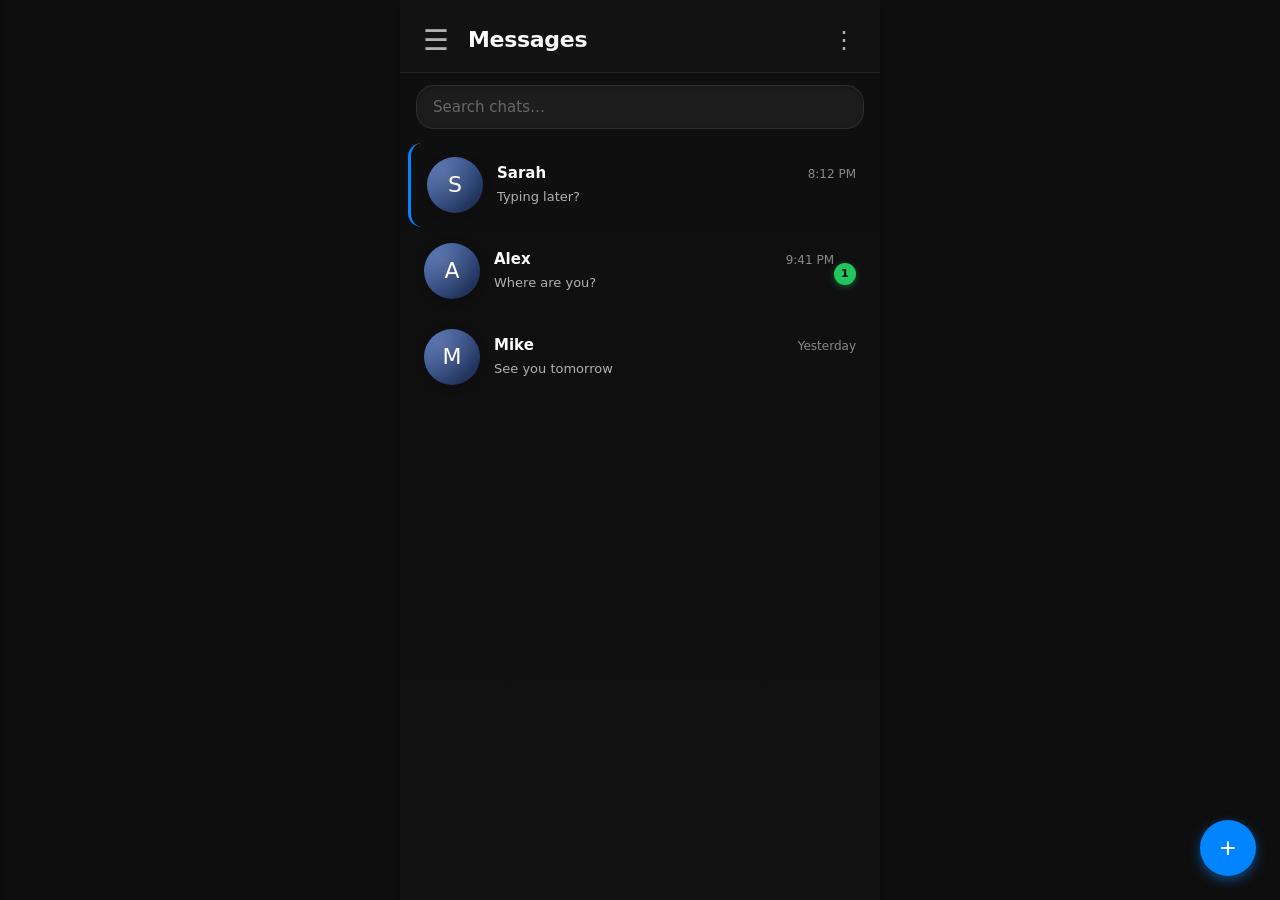
<file: index.html>
<!DOCTYPE html>
<html lang="en">
<head>
  <meta charset="UTF-8" />
  <meta name="viewport" content="width=device-width, initial-scale=1.0, viewport-fit=cover"/>
  <meta name="apple-mobile-web-app-capable" content="yes" />
  <meta name="apple-mobile-web-app-status-bar-style" content="default" />
  <meta name="mobile-web-app-capable" content="yes" />
  <meta name="theme-color" content="#0f0f0f" />
  <meta name="description" content="Fake Messenger – a sleek and accessible chat interface" />
  <title>Fake Messenger</title>
  <link rel="icon" type="image/svg+xml" href="data:image/svg+xml,<svg xmlns='http://www.w3.org/2000/svg' viewBox='0 0 100 100'><text y='.9em' font-size='90'>💬</text></svg>" />
  <link rel="manifest" href="manifest.json" />
  <link rel="stylesheet" href="style.css" />
</head>
<body>
  <div class="app">

    <header class="topbar" role="banner">
      <button class="hamburger" id="hamburgerBtn" aria-label="Open menu">
        <span aria-hidden="true">☰</span>
      </button>
      <h1 id="app-title">Messages</h1>
      <nav class="top-icons" aria-label="Toolbar">
        <button type="button" aria-label="More options" class="icon-btn more-btn">
          <span aria-hidden="true">⋮</span>
        </button>
      </nav>
    </header>

    <aside class="side-drawer" id="sideDrawer">
      <div class="drawer-content">
        <h2 class="drawer-title">Menu</h2>
        <button class="drawer-btn">Settings</button>
        <button class="drawer-btn">About</button>
        <button class="drawer-btn">Logout</button>
      </div>
    </aside>
    <div class="drawer-backdrop" id="drawerBackdrop"></div>
    <div class="context-backdrop" id="contextBackdrop"></div>

    <div class="context-menu" id="contextMenu">
      <button id="pinChatBtn">📌 Pin</button>
      <button id="markUnreadBtn">✉️ Mark unread</button>
      <button id="muteChatBtn">🔕 Mute</button>
      <button id="archiveChatBtn">🗃️ Archive</button>
      <button id="deleteChatBtn">🗑️ Delete</button>
    </div>

    <main id="main-content">
      <form class="search-box" role="search" aria-label="Search chats">
        <input 
          type="search" 
          id="search-input"
          name="q"
          placeholder="Search chats…"
          aria-label="Search chats"
          autocomplete="off"
        />
      </form>

      <section aria-labelledby="app-title">
        <ul class="chat-list" id="chatList" aria-label="Chat conversations"></ul>
      </section>
    </main>

    <button class="fab" id="addContactBtn" aria-label="Add new contact" title="Add contact">
      <span aria-hidden="true">+</span>
    </button>

    <div class="modal-overlay" id="addModal">
      <div class="modal-content">
        <h3>New Contact</h3>
        <label for="newName">Name</label>
        <input type="text" id="newName" placeholder="Contact name" />
        <label for="newMessage">Message</label>
        <input type="text" id="newMessage" placeholder="Hey there!" />
        <label for="newUnread">Unread</label>
        <input type="number" id="newUnread" min="0" value="0" />
        <div class="modal-actions">
          <button id="cancelAddBtn" class="btn-cancel">Cancel</button>
          <button id="confirmAddBtn" class="btn-confirm">Add</button>
        </div>
      </div>
    </div>

  </div>

  <script src="app.js"></script>
</body>
</html>
</file>
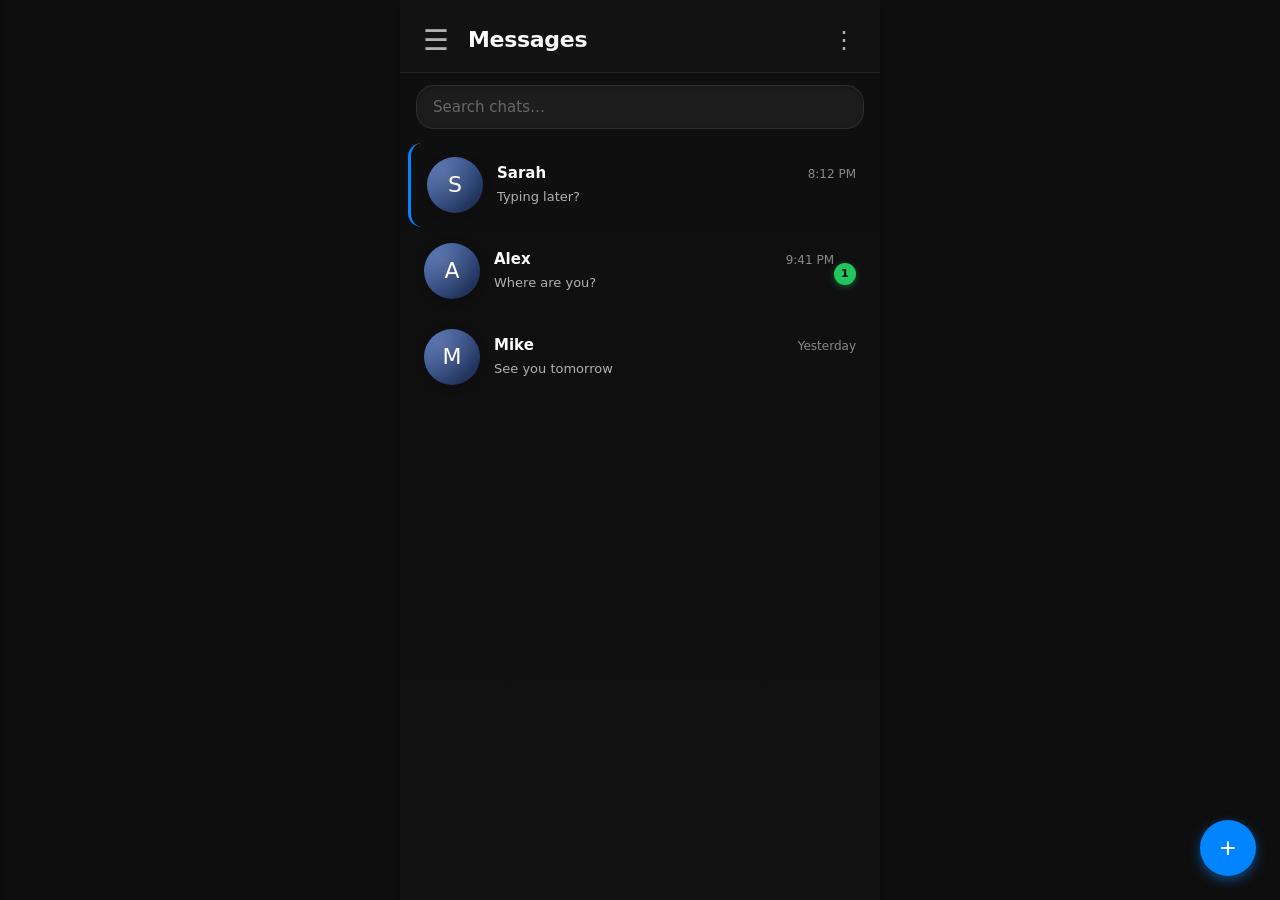
<file: chat.html>
<!DOCTYPE html>
<html lang="en">
<head>
  <meta charset="UTF-8" />
  <meta name="viewport" content="width=device-width, initial-scale=1.0, viewport-fit=cover"/>
  <meta name="apple-mobile-web-app-capable" content="yes" />
  <meta name="apple-mobile-web-app-status-bar-style" content="default" />
  <meta name="mobile-web-app-capable" content="yes" />
  <meta name="theme-color" content="#0f0f0f" />
  <title>Chat – Fake Messenger</title>
  <link rel="icon" type="image/svg+xml" href="data:image/svg+xml,<svg xmlns='http://www.w3.org/2000/svg' viewBox='0 0 100 100'><text y='.9em' font-size='90'>💬</text></svg>" />
  <link rel="manifest" href="manifest.json" />
  <link rel="stylesheet" href="chat.css" />
</head>
<body>
  <div class="chat-app">
    <header class="chat-header">
      <button id="backBtn" aria-label="Back to chats">←</button>
      <div class="header-info">
        <div class="header-avatar" id="headerAvatar"></div>
        <h2 id="chatName">Contact</h2>
      </div>
      <button id="chatMoreBtn" class="chat-more-btn" aria-label="More options">
        <span aria-hidden="true">⋮</span>
      </button>
    </header>

    <main class="message-list" id="messageList"></main>

    <!-- Normal reply box (visible only when allowed) -->
    <div class="reply-box" id="replyBox">
      <textarea
        id="messageInput"
        placeholder="Type a message…"
        rows="1"
        aria-label="Message"
      ></textarea>
      <button id="sendBtn" aria-label="Send message">
        <span aria-hidden="true">➤</span>
      </button>
    </div>

    <!-- Non-reply notice (shown for MPESA, Safaricom, etc.) -->
    <div class="no-reply" id="noReplyNotice" style="display:none;">
      <p>Sender can't accept replies. Contact them directly.</p>
    </div>

    <!-- Message context bar (hidden by default) -->
    <div class="message-context-bar" id="messageContextBar">
      <button id="deleteMessageBtn">🗑️ Delete message</button>
    </div>
    <div class="context-backdrop" id="contextBackdrop"></div>
  </div>

  <script src="chat.js"></script>
</body>
</html>
</file>
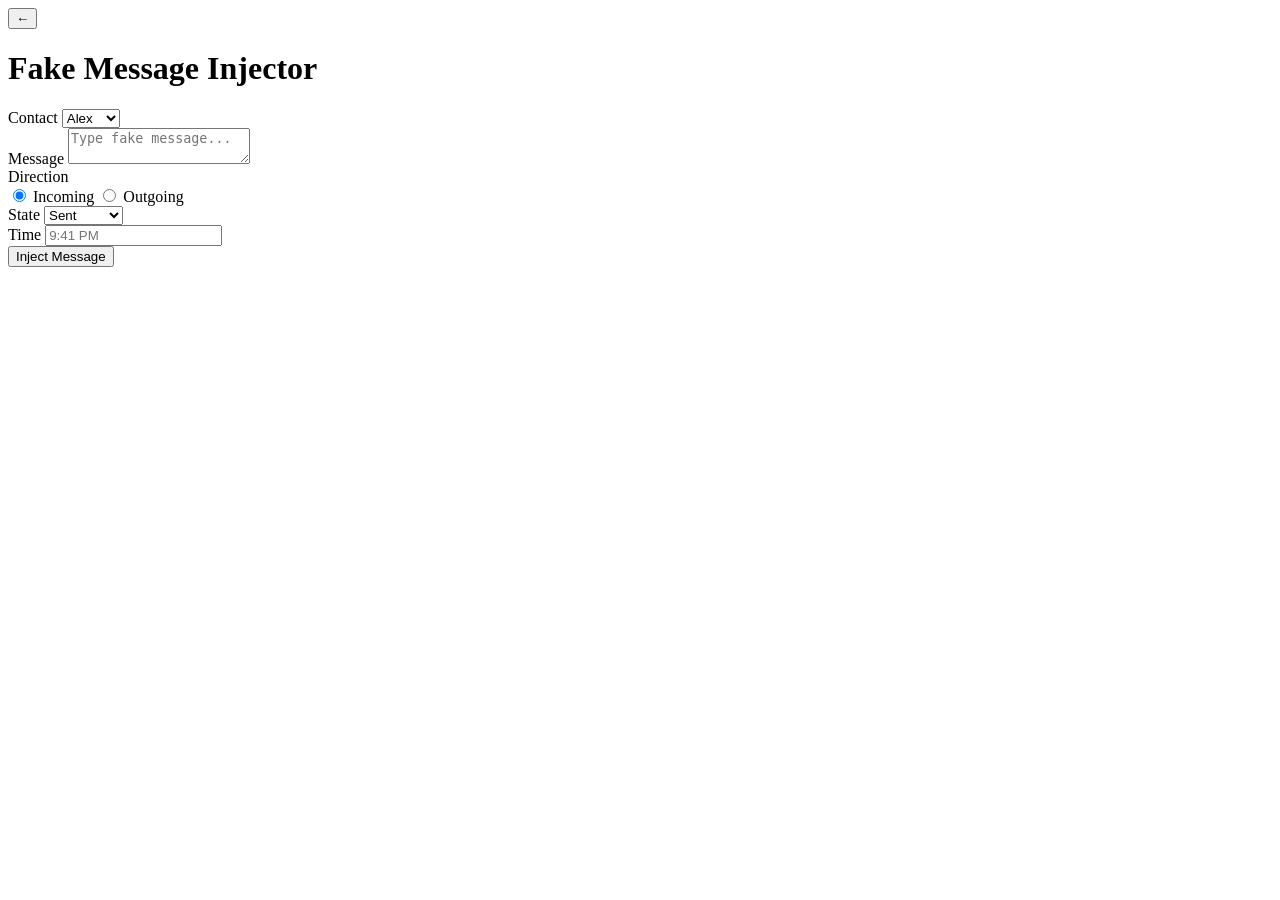
<file: injector.html>
<!DOCTYPE html>
<html lang="en">
<head>
  <meta charset="UTF-8" />
  <meta name="viewport" content="width=device-width, initial-scale=1.0"/>
  <title>Message Injector</title>
  <link rel="stylesheet" href="injector.css">
</head>
<body>
  <div class="injector-app">
    <header class="topbar">
      <button id="backBtn">←</button>
      <h1>Fake Message Injector</h1>
    </header>
    <main class="injector-container">
      <div class="field">
        <label>Contact</label>
        <select id="contactSelect"></select>
      </div>
      <div class="field">
        <label>Message</label>
        <textarea id="messageInput" placeholder="Type fake message..."></textarea>
      </div>
      <div class="field">
        <label>Direction</label>
        <div class="radio-group">
          <label>
            <input type="radio" name="direction" value="incoming" checked />
            Incoming
          </label>
          <label>
            <input type="radio" name="direction" value="outgoing" />
            Outgoing
          </label>
        </div>
      </div>
      <div class="field">
        <label>State</label>
        <select id="stateSelect">
          <option value="sent">Sent</option>
          <option value="delivered">Delivered</option>
          <option value="read">Read</option>
        </select>
      </div>
      <div class="field">
        <label>Time</label>
        <input type="text" id="timeInput" placeholder="9:41 PM" />
      </div>
      <button id="injectBtn">Inject Message</button>
    </main>
  </div>
  <script src="injector.js"></script>
</body>
</html>
</file>
<file: style.css>
/* ========== ENHANCED CSS ========== */
*,
*::before,
*::after {
  margin: 0;
  padding: 0;
  box-sizing: border-box;
}

:root {
  --bg-primary: #0f0f0f;
  --bg-secondary: #1c1c1c;
  --bg-hover: #252525;
  --bg-active: #333333;
  --border-color: rgba(255, 255, 255, 0.08);
  --text-primary: #ffffff;
  --text-secondary: #b0b0b0;
  --text-muted: #888888;
  --accent: #0084ff;
  --unread-bg: #22c55e;
  --unread-text: #000000;
  --shadow-sm: 0 2px 4px rgba(0,0,0,0.3);
  --shadow-md: 0 4px 12px rgba(0,0,0,0.4);
  --font-family: system-ui, -apple-system, 'Segoe UI', Roboto, Helvetica, Arial, sans-serif, 'Apple Color Emoji', 'Segoe UI Emoji';
  --font-size-sm: 0.8125rem;
  --font-size-base: 0.9375rem;
  --font-size-lg: 1.125rem;
  --font-size-xl: 1.375rem;
  --radius-sm: 10px;
  --radius-md: 14px;
  --radius-lg: 18px;
  --radius-full: 999px;
  --transition-fast: 150ms ease;
  --transition-smooth: 250ms cubic-bezier(0.4, 0, 0.2, 1);
}

body {
  background: var(--bg-primary);
  color: var(--text-primary);
  font-family: var(--font-family);
  -webkit-font-smoothing: antialiased;
  -moz-osx-font-smoothing: grayscale;
  line-height: 1.4;
  min-height: 100vh;
  overscroll-behavior: none;
  overflow-x: hidden;
}

.app {
  max-width: 480px;
  margin: 0 auto;
  background: linear-gradient(180deg, #0f0f0f 0%, #111111 100%);
  min-height: 100vh;
  position: relative;
  box-shadow: var(--shadow-md);
  overflow-x: hidden;
}

/* --- Top Bar --- */
.topbar {
  display: flex;
  align-items: center;

  padding-top: calc(env(safe-area-inset-top, 0px) + 20px);
  padding-right: 16px;
  padding-bottom: 12px;
  padding-left: 16px;

  background: #121212;
  backdrop-filter: blur(12px);
  -webkit-backdrop-filter: blur(12px);

  border-bottom: 1px solid var(--border-color);

  position: sticky;
  top: 0;
  z-index: 10;
}

/* Hamburger button (three lines) */
.hamburger {
  background: none;
  border: none;
  font-size: 1.8rem;
  color: var(--text-secondary);
  cursor: pointer;
  margin-right: 12px;
  display: flex;
  align-items: center;
  justify-content: center;
  width: 40px;
  height: 40px;
  border-radius: var(--radius-full);
  transition: background var(--transition-fast);
}
.hamburger:hover { background: rgba(255, 255, 255, 0.08); }
.hamburger:active { background: rgba(255, 255, 255, 0.15); }

/* Title */
.topbar h1 {
  flex: 1;
  font-size: var(--font-size-xl);
  font-weight: 700;
  letter-spacing: -0.3px;
  background: linear-gradient(135deg, #ffffff 0%, #e0e0e0 100%);
  -webkit-background-clip: text;
  -webkit-text-fill-color: transparent;
  background-clip: text;
  margin: 0;
}

/* More button (no background, just text) */
.top-icons { display: flex; align-items: center; }
.more-btn {
  background: none !important;
  border: none;
  cursor: pointer;
  font-size: 1.5rem;
  color: var(--text-secondary);
  display: flex;
  align-items: center;
  justify-content: center;
  width: 40px;
  height: 40px;
  border-radius: var(--radius-full);
  transition: background var(--transition-fast);
}
.more-btn:hover { background: rgba(255, 255, 255, 0.08); }
.more-btn:active { background: rgba(255, 255, 255, 0.15); }

/* Remove any white square */
.more-btn span,
.hamburger span { background: none; border: none; box-shadow: none; }

/* --- Side Drawer --- */
.side-drawer {
  position: fixed;
  top: 0; left: 0;
  width: 75%; max-width: 300px; height: 100%;
  background: #181818;
  z-index: 30;
  transform: translateX(-100%);
  transition: transform 0.3s cubic-bezier(0.4, 0, 0.2, 1);
  box-shadow: 2px 0 8px rgba(0,0,0,0.5);
}
.side-drawer.open { transform: translateX(0); }
.drawer-content { padding: 24px 20px; display: flex; flex-direction: column; gap: 12px; }
.drawer-title { font-size: 1.3rem; font-weight: 600; margin-bottom: 12px; color: var(--text-primary); }
.drawer-btn {
  background: rgba(255, 255, 255, 0.06);
  border: 1px solid rgba(255, 255, 255, 0.1);
  color: var(--text-primary);
  padding: 14px 16px;
  border-radius: var(--radius-md);
  font-size: var(--font-size-base);
  cursor: pointer;
  transition: background var(--transition-fast);
  text-align: left;
}
.drawer-btn:hover { background: rgba(255, 255, 255, 0.12); }
.drawer-backdrop {
  position: fixed;
  inset: 0;
  background: rgba(0,0,0,0.6);
  z-index: 25;
  opacity: 0;
  pointer-events: none;
  transition: opacity 0.3s ease;
}
.drawer-backdrop.visible { opacity: 1; pointer-events: auto; }

/* --- Search Box (no extra icon) --- */
.search-box { padding: 12px 16px; }
.search-box input {
  width: 100%;
  padding: 12px 16px;
  border-radius: var(--radius-lg);
  border: 1px solid rgba(255, 255, 255, 0.08);
  background: rgba(255, 255, 255, 0.06);
  backdrop-filter: blur(10px);
  -webkit-backdrop-filter: blur(10px);
  color: var(--text-primary);
  font-size: var(--font-size-base);
  font-family: inherit;
  outline: none;
  box-shadow: 0 2px 6px rgba(0,0,0,0.2) inset;
}
.search-box input::placeholder { color: var(--text-muted); opacity: 0.7; }
.search-box input:focus {
  background: rgba(255, 255, 255, 0.1);
  border-color: var(--accent);
  box-shadow: 0 0 0 3px rgba(0, 132, 255, 0.2);
}

/* --- Chat List --- */
.chat-list { padding-bottom: 80px; scroll-behavior: smooth; }
.chat-item {
  display: flex;
  align-items: center;
  padding: 14px 16px;
  margin: 2px 8px;
  border-radius: var(--radius-md);
  cursor: pointer;
  transition: background var(--transition-fast), transform var(--transition-fast);
  background: transparent;
}
.chat-item:hover { background: var(--bg-hover); transform: scale(1.005); }
.chat-item:active { background: var(--bg-active); transform: scale(0.995); }
.avatar {
  width: 56px; height: 56px;
  border-radius: var(--radius-full);
  background: linear-gradient(135deg, #4b6cb7 0%, #182848 100%);
  display: flex;
  align-items: center;
  justify-content: center;
  font-size: 22px;
  margin-right: 14px;
  flex-shrink: 0;
  box-shadow: 0 2px 8px rgba(0,0,0,0.25);
  position: relative;
  overflow: hidden;
}
.avatar::after {
  content: '';
  position: absolute; inset: 0; border-radius: inherit;
  background: radial-gradient(circle at 30% 30%, rgba(255,255,255,0.15), transparent 70%);
}
.chat-info { flex: 1; min-width: 0; }
.chat-top { display: flex; justify-content: space-between; align-items: baseline; margin-bottom: 4px; }
.chat-name {
  font-weight: 600;
  font-size: var(--font-size-base);
  color: #ffffff;
  white-space: nowrap;
  overflow: hidden;
  text-overflow: ellipsis;
  max-width: 70%;
}
.chat-message {
  color: var(--text-secondary);
  font-size: var(--font-size-sm);
  white-space: nowrap;
  overflow: hidden;
  text-overflow: ellipsis;
  max-width: 90%;
}
.chat-time {
  color: var(--text-muted);
  font-size: 0.75rem;
  flex-shrink: 0;
  margin-left: 8px;
}
.unread {
  background: var(--unread-bg);
  color: var(--unread-text);
  font-size: 0.7rem;
  font-weight: 700;
  min-width: 22px; height: 22px;
  padding: 0 5px;
  border-radius: var(--radius-full);
  display: flex;
  align-items: center;
  justify-content: center;
  margin-top: 6px;
  box-shadow: 0 2px 6px rgba(34, 197, 94, 0.4);
  transition: transform var(--transition-fast);
}
.chat-item:hover .unread { transform: scale(1.1); }

/* --- FAB --- */
.fab {
  position: fixed;
  right: 24px; bottom: 24px;
  width: 56px; height: 56px;
  border-radius: 50%;
  background: var(--accent);
  color: white;
  border: none;
  box-shadow: 0 4px 12px rgba(0, 132, 255, 0.5);
  display: flex;
  align-items: center;
  justify-content: center;
  font-size: 28px;
  cursor: pointer;
  z-index: 100;
  transition: transform 0.2s ease, background 0.2s ease;
}
.fab:hover { transform: scale(1.08); background: #1a8dff; box-shadow: 0 6px 16px rgba(0, 132, 255, 0.6); }
.fab:active { transform: scale(0.95); }

/* --- Modal (Add Contact) --- */
.modal-overlay {
  position: fixed;
  inset: 0;
  background: rgba(0,0,0,0.7);
  backdrop-filter: blur(4px);
  display: flex;
  align-items: center;
  justify-content: center;
  z-index: 50;
  opacity: 0;
  pointer-events: none;
  transition: opacity 0.3s ease;
}
.modal-overlay.active { opacity: 1; pointer-events: auto; }
.modal-content {
  background: #1e1e1e;
  border-radius: var(--radius-md);
  padding: 24px;
  width: 90%; max-width: 350px;
  box-shadow: 0 10px 30px rgba(0,0,0,0.5);
  display: flex;
  flex-direction: column;
  gap: 12px;
}
.modal-content h3 { margin: 0; font-size: 1.2rem; color: var(--text-primary); }
.modal-content label { font-size: var(--font-size-sm); color: var(--text-secondary); margin-bottom: -8px; }
.modal-content input {
  padding: 10px 12px;
  border-radius: var(--radius-sm);
  border: 1px solid rgba(255,255,255,0.1);
  background: rgba(255,255,255,0.08);
  color: white;
  font-family: inherit;
  font-size: var(--font-size-base);
  outline: none;
}
.modal-content input:focus { border-color: var(--accent); }
.modal-actions { display: flex; justify-content: flex-end; gap: 10px; margin-top: 8px; }
.btn-cancel {
  background: transparent;
  border: 1px solid var(--text-muted);
  color: var(--text-secondary);
  padding: 10px 16px;
  border-radius: var(--radius-sm);
  cursor: pointer;
  font-weight: 600;
}
.no-results { justify-content: center; color: var(--text-muted); padding: 24px; font-size: var(--font-size-base); }
.btn-confirm {
  background: var(--accent);
  border: none;
  color: white;
  padding: 10px 16px;
  border-radius: var(--radius-sm);
  cursor: pointer;
  font-weight: 600;
}

/* Focus visible */
.hamburger:focus-visible,
.more-btn:focus-visible,
.drawer-btn:focus-visible,
.chat-item:focus-visible,
.fab:focus-visible { outline: 2px solid var(--accent); outline-offset: 2px; }

@keyframes fadeInUp {
  from { opacity: 0; transform: translateY(10px); }
  to { opacity: 1; transform: translateY(0); }
}
@media (prefers-reduced-motion: no-preference) {
  html { scroll-behavior: smooth; }
}
body.dark-mode-enhanced { filter: contrast(1.05) brightness(1.05); }

/* ---------- Context Menu ---------- */
.context-backdrop {
  position: fixed;
  inset: 0;
  background: rgba(0,0,0,0.5);
  opacity: 0;
  pointer-events: none;
  transition: 0.2s ease;
  z-index: 60;
}
.context-backdrop.visible { opacity: 1; pointer-events: auto; }
.context-menu {
  position: fixed;
  left: 50%;
  bottom: -400px;
  transform: translateX(-50%);
  width: 90%; max-width: 360px;
  background: #1d1d1d;
  border-radius: 24px 24px 0 0;
  padding: 16px;
  display: flex;
  flex-direction: column;
  gap: 10px;
  z-index: 70;
  transition: bottom 0.25s ease;
}
.context-menu.active { bottom: 0; }
.context-menu button {
  background: rgba(255,255,255,0.06);
  border: none;
  color: white;
  padding: 16px;
  border-radius: 14px;
  text-align: left;
  font-size: 15px;
}
.selected { background: rgba(0,132,255,0.18); }
.pinned { border-left: 3px solid #0084ff; }
.muted { opacity: 0.7; }

/* ---------- Organization avatar (chat list) ---------- */
.avatar.organization {
  font-size: 20px;
  font-weight: normal;
  background: #2196F3;    /* fallback, overridden inline */
}

.org-icon { font-size: 22px; }
</file>
<file: chat.css>
/* ========== CHAT PAGE (Dark Messenger Theme) ========== */
*,
*::before,
*::after {
  margin: 0;
  padding: 0;
  box-sizing: border-box;
}

:root {
  --bg-primary: #0f0f0f;
  --bg-secondary: #1c1c1c;
  --bg-hover: #252525;
  --border-color: rgba(255,255,255,0.08);
  --text-primary: #ffffff;
  --text-secondary: #b0b0b0;
  --text-muted: #888888;
  --accent: #0084ff;
  --incoming-bg: #262628;
  --outgoing-bg: #0084ff;
  --radius-sm: 10px;
  --radius-md: 16px;
  --radius-lg: 20px;
  --font-family: system-ui, -apple-system, 'Segoe UI', Roboto, Helvetica, Arial, sans-serif;
  --msg-font-size: 0.95rem;   /* default message text size */
}

html, body {
  height: 100%;
  margin: 0;
  overflow: hidden;
}

body {
  background: var(--bg-primary);
  color: var(--text-primary);
  font-family: var(--font-family);
  line-height: 1.4;
  -webkit-font-smoothing: antialiased;
}

.chat-app {
  max-width: 480px;
  margin: 0 auto;
  background: var(--bg-primary);
  height: 100%;
  display: flex;
  flex-direction: column;
  box-shadow: 0 0 12px rgba(0,0,0,0.5);
  position: relative;
}

/* --- Header --- */
.chat-header {
  display: flex;
  align-items: center;

  padding-top: calc(env(safe-area-inset-top, 0px) + 20px);
  padding-right: 16px;
  padding-bottom: 12px;
  padding-left: 16px;

  background: #121212;
  backdrop-filter: blur(12px);
  -webkit-backdrop-filter: blur(12px);
  border-bottom: 1px solid var(--border-color);

  z-index: 10;
  gap: 12px;
  flex-shrink: 0;
}

#backBtn {
  background: none;
  border: none;
  color: var(--accent);
  font-size: 1.6rem;
  cursor: pointer;
  width: 40px;
  height: 40px;
  border-radius: 50%;
  display: flex;
  align-items: center;
  justify-content: center;
  transition: background 0.15s;
}
#backBtn:hover { background: rgba(255,255,255,0.08); }

.header-info {
  display: flex;
  align-items: center;
  gap: 10px;
  flex: 1;
}

.header-avatar {
  width: 44px;
  height: 44px;
  border-radius: 50%;
  background: linear-gradient(135deg, #4b6cb7, #182848);
  display: flex;
  align-items: center;
  justify-content: center;
  font-size: 18px;
  font-weight: 600;
  box-shadow: 0 2px 6px rgba(0,0,0,0.3);
}

/* Organization avatar in header */
.header-avatar.organization {
  background: #2196F3;
  font-size: 20px;
  font-weight: normal;
}

.org-icon { font-size: 22px; }

#chatName {
  font-size: 1.2rem;
  font-weight: 600;
  white-space: nowrap;
  overflow: hidden;
  text-overflow: ellipsis;
}

/* --- Three‑dot button in header --- */
.chat-more-btn {
  background: none;
  border: none;
  font-size: 1.5rem;
  color: var(--text-secondary);
  cursor: pointer;
  width: 40px;
  height: 40px;
  border-radius: var(--radius-full);
  display: flex;
  align-items: center;
  justify-content: center;
  transition: background 0.15s;
}
.chat-more-btn:hover { background: rgba(255, 255, 255, 0.08); }
.chat-more-btn:active { background: rgba(255, 255, 255, 0.15); }

/* --- Messages --- */
.message-list {
  flex: 1;
  overflow-y: auto;
  padding: 16px 12px;
  display: flex;
  flex-direction: column;
  gap: 4px;
  touch-action: pan-y pinch-zoom;   /* allow pinch on this container */
}

.message-row {
  display: flex;
  margin-bottom: 8px;
}

.message-row.incoming { justify-content: flex-start; }
.message-row.outgoing { justify-content: flex-end; }

.message-bubble {
  max-width: 80%;
  padding: 10px 14px;
  border-radius: var(--radius-lg);
  position: relative;
  word-wrap: break-word;
  cursor: pointer;
  user-select: none;
}

.message-row.incoming .message-bubble {
  background: var(--incoming-bg);
  border-bottom-left-radius: 4px;
  color: #fff;
}

.message-row.outgoing .message-bubble {
  background: var(--outgoing-bg);
  border-bottom-right-radius: 4px;
  color: #fff;
}

/* The actual text uses the variable font size */
.message-text {
  font-size: var(--msg-font-size);
  line-height: 1.4;
}

.message-meta {
  display: flex;
  justify-content: flex-end;
  align-items: center;
  gap: 4px;
  margin-top: 2px;
  font-size: 0.7rem;
  color: rgba(255,255,255,0.7);
}

.message-time { margin-right: 2px; }
.message-state { font-size: 0.75rem; }

.state-sent::after { content: "✓"; }
.state-delivered::after { content: "✓✓"; }
.state-read::after { content: "✓✓"; color: #34b7f1; }

.empty-chat { text-align: center; color: var(--text-muted); margin-top: 40px; }

/* --- Reply box --- */
.reply-box {
  padding: 12px 16px;
  background: #1c1c1c;
  display: flex;
  align-items: flex-end;
  gap: 8px;
  border-top: 1px solid var(--border-color);
  flex-shrink: 0;
}

.reply-box textarea {
  flex: 1;
  padding: 10px 14px;
  border-radius: 24px;
  background: rgba(255,255,255,0.08);
  border: 1px solid transparent;
  color: white;
  font-family: inherit;
  font-size: 0.95rem;
  resize: none;
  outline: none;
  max-height: 120px;
  transition: border-color 0.15s;
}
.reply-box textarea:focus {
  border-color: var(--accent);
  background: rgba(255,255,255,0.12);
}

#sendBtn {
  width: 46px;
  height: 46px;
  border-radius: 50%;
  background: var(--accent);
  border: none;
  color: white;
  font-size: 1.3rem;
  display: flex;
  align-items: center;
  justify-content: center;
  cursor: pointer;
  transition: transform 0.15s, background 0.15s;
  flex-shrink: 0;
}
#sendBtn:hover { background: #1a8dff; transform: scale(1.05); }
#sendBtn:active { transform: scale(0.95); }

/* --- No-reply notice --- */
.no-reply {
  padding: 20px;
  text-align: center;
  background: #1c1c1c;
  border-top: 1px solid var(--border-color);
  color: var(--text-secondary);
  font-style: italic;
  font-size: 0.9rem;
  flex-shrink: 0;
}

/* ========== Message context bar (for long press) ========== */
.message-context-bar {
  position: fixed;
  bottom: -100px;
  left: 0; right: 0;
  max-width: 480px;
  margin: 0 auto;
  background: #1d1d1d;
  border-radius: 24px 24px 0 0;
  padding: 16px;
  display: flex;
  flex-direction: column;
  gap: 10px;
  z-index: 70;
  transition: bottom 0.25s ease;
}
.message-context-bar.active { bottom: 0; }
.message-context-bar button {
  background: rgba(255,255,255,0.06);
  border: none;
  color: white;
  padding: 16px;
  border-radius: 14px;
  text-align: left;
  font-size: 15px;
  cursor: pointer;
}
.message-context-bar button:hover { background: rgba(255,255,255,0.12); }

/* Backdrop for context bar */
.context-backdrop {
  position: fixed;
  inset: 0;
  background: rgba(0,0,0,0.5);
  z-index: 60;
  opacity: 0;
  pointer-events: none;
  transition: opacity 0.2s;
}
.context-backdrop.visible { opacity: 1; pointer-events: auto; }

/* ========== Focus ========== */
#backBtn:focus-visible,
#sendBtn:focus-visible,
.chat-more-btn:focus-visible,
textarea:focus-visible { outline: 2px solid var(--accent); outline-offset: 2px; }

/* ========== Scrollbar ========== */
.message-list::-webkit-scrollbar { width: 4px; }
.message-list::-webkit-scrollbar-track { background: transparent; }
.message-list::-webkit-scrollbar-thumb { background: rgba(255,255,255,0.15); border-radius: 4px; }
</file>
<file: injector.css>

</file>
